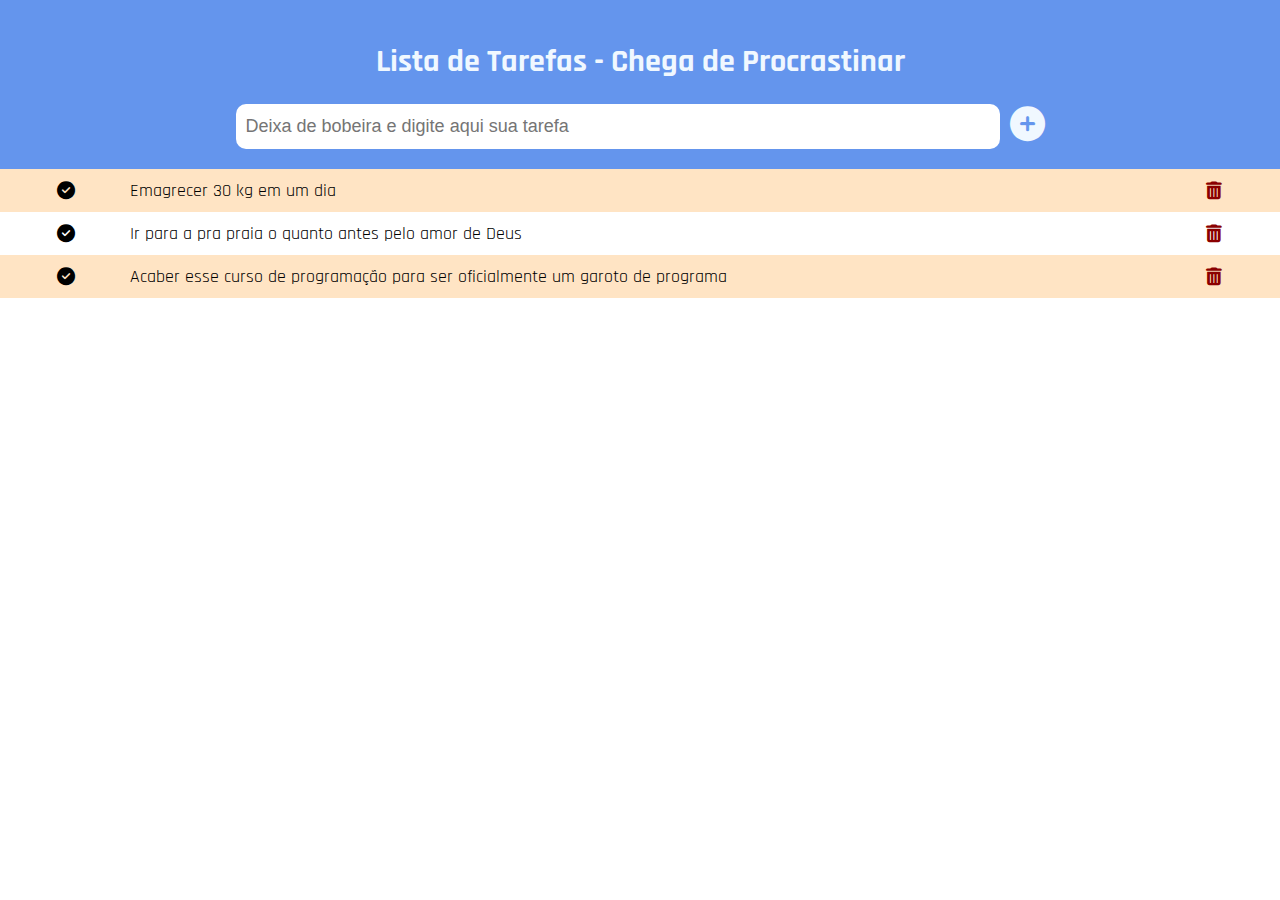
<file: index.html>
<!DOCTYPE html>
<html lang="pt-br">

<head>
    <meta charset="UTF-8">
    <meta name="viewport" content="width=device-width, initial-scale=1.0">
    <link rel="stylesheet" href="./assets/fontawesome/css/all.css">
    <link rel="stylesheet" href="./estilo.css">

    <title>Sua Lista de Tarefas</title>
</head>

<body>
    <header>
        <h1>Lista de Tarefas - Chega de Procrastinar</h1>
        <input type="text" id="tarefa" placeholder="Deixa de bobeira e digite aqui sua tarefa">
        <span> <i class="fas fa-plus-circle" id="btn"></i></span>
    </header>

    <ul id="lista">
        <li id="li1"> <i class="fas fa-check-circle check"></i><span> Emagrecer 30 kg em um dia</span><i
                class="fa-solid fa-trash-can close"></i></li>
        <li id="li2"> <i class="fas fa-check-circle check"></i><span> Ir para a pra praia o quanto antes pelo amor de Deus </span><i class="fa-solid fa-trash-can close"></i></li>
        <li id="li3"> <i class="fas fa-check-circle check"></i><span> Acaber esse curso de programação para ser oficialmente um garoto de programa</span><i class="fa-solid fa-trash-can close"></i></li>
    </ul>
</body>
 <script>

const tarefa = document.querySelector('#tarefa')
const btn = document.querySelector("#btn")
const lista = document.querySelector("#lista")
const li1 = document.querySelector('#li1')
const li2 = document.querySelector('#li2')
const li3 = document.querySelector('#li3')

btn.addEventListener("click", function(){
    li1.remove()
    li2.remove()
    li3.remove()
    if (tarefa.value == ""){
        alert("Digite uma tarefa válida né!")
        
    }  else {

        lista.innerHTML += `  <li> 
        <i class="fas fa-check-circle check"></i>
        <span>${tarefa.value}</span>
        <i class="fa-solid fa-trash-can close"></i>
        </li>`;
        li3.remove();
    }
    tarefa.value = ""
      

    const close = document.querySelectorAll('.close')
    for(let i=0; i<close.length; i++){
        close[i].addEventListener("click", function(){
            close[i].parentElement.remove()
        })
        }    
    })
        // apagar um item da lista
    const close = document.querySelectorAll('.close')
    for(let i=0; i<close.length; i++){
        close[i].addEventListener("click", function(){
            close[i].parentElement.remove()
        })
        }

    // marcar como concluido
    lista.addEventListener("click", function(e){
        e.target.parentElement.querySelector(".check").style.color = "#349223";
        e.target.parentElement.querySelector("span").style.textDecoration = "line-through";

    })
 </script>
</html>
</file>
<file: estilo.css>
@import url('https://fonts.googleapis.com/css2?family=Montserrat:wght@400;500;600;900&family=Paytone+One&family=Poppins:wght@400;500;600;700;800&family=Rajdhani:wght@500&display=swap');


body{
margin:0;
font-family: 'Rajdhani', sans-serif;    
}
header{
    background-color: cornflowerblue;
    color: aliceblue;
    display: flex;
    flex-wrap: wrap;
    justify-content: center;
    padding: 20px;
}
header h1{
    width: 100%;
    text-align: center;
}
header input{
    border: none;
    border-radius: 10px;
    padding: 10px;
    width: 60%;
    font-size: 18px;
}
header span{
    padding-left: 10px;
    font-size: 35px;
    cursor:pointer;
}
header span:hover{
    transform: scale(1.3)
}
ul{ margin: 0; padding: 0;
}
ul li{
    cursor: pointer;
    padding: 10px 2px;
    list-style-type: 0;
    font-size: 18px;
    display: flex;
    transition: 0.3s;
    align-items: center;    
}
ul li:nth-child(odd){
    background-color: bisque;
}
ul li:hover{
    background-color:coral;
    font-size: 25px;
}
ul li span{ width: 80%;}
ul li i{width: 10%; text-align: center;}
.close{color: darkred;
}
.close:hover{
    transform: scale(1.3)
    ;color:rgb(20, 147, 220)
}
</file>
